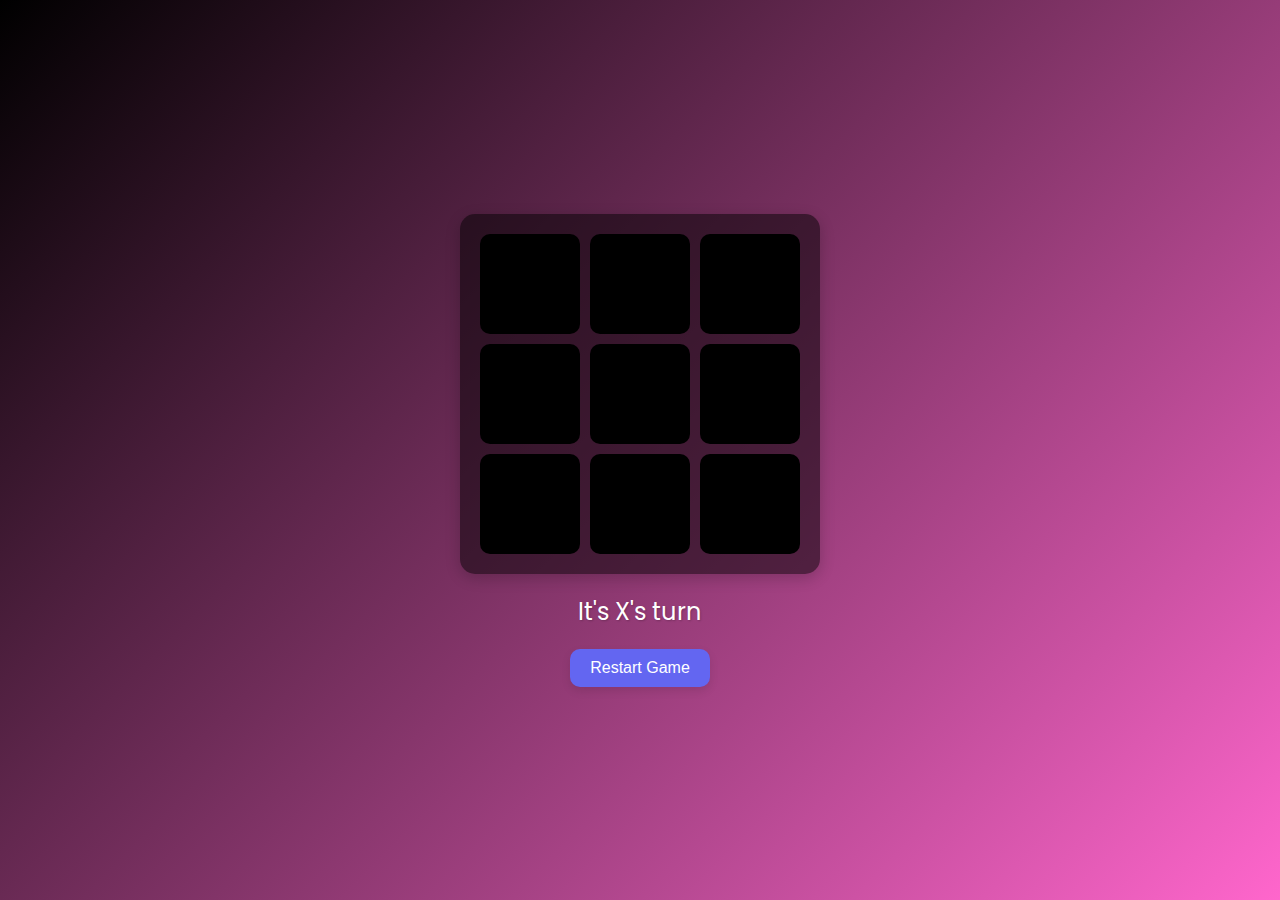
<file: index.html>
<!DOCTYPE html>
<html lang="en">
<head>
    <meta charset="UTF-8">
    <meta name="viewport" content="width=device-width, initial-scale=1.0">
    <title>Tic-Tac-Toe</title>
    <link href="https://fonts.googleapis.com/css2?family=Poppins:wght@400;600&display=swap" rel="stylesheet">
    <link rel="stylesheet" href="./PRODIGY_WD_03/style.css">
</head>
<body>
    <div id="game">
        <div class="cell" data-index="0"></div>
        <div class="cell" data-index="1"></div>
        <div class="cell" data-index="2"></div>
        <div class="cell" data-index="3"></div>
        <div class="cell" data-index="4"></div>
        <div class="cell" data-index="5"></div>
        <div class="cell" data-index="6"></div>
        <div class="cell" data-index="7"></div>
        <div class="cell" data-index="8"></div>
    </div>
    <div id="status"></div>
    <button id="restart">Restart Game</button>
    <canvas id="confetti-canvas"></canvas>
    <script src="./PRODIGY_WD_03/script.js"></script>
</body>
</html>
</file>
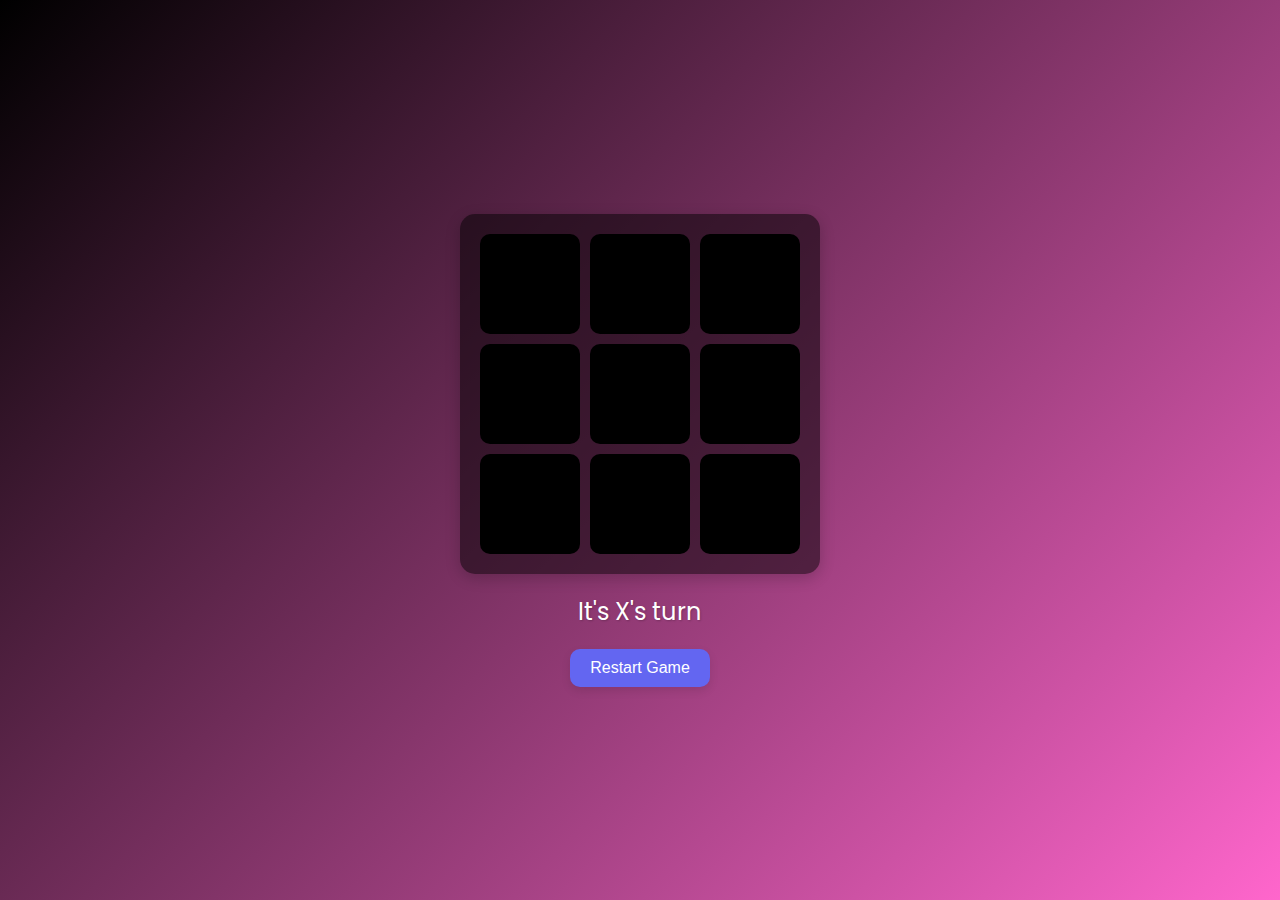
<file: PRODIGY_WD_03/index.html>
<!DOCTYPE html>
<html lang="en">
<head>
    <meta charset="UTF-8">
    <meta name="viewport" content="width=device-width, initial-scale=1.0">
    <title>Tic-Tac-Toe</title>
    <link href="https://fonts.googleapis.com/css2?family=Poppins:wght@400;600&display=swap" rel="stylesheet">
    <link rel="stylesheet" href="style.css">
</head>
<body>
    <div id="game">
        <div class="cell" data-index="0"></div>
        <div class="cell" data-index="1"></div>
        <div class="cell" data-index="2"></div>
        <div class="cell" data-index="3"></div>
        <div class="cell" data-index="4"></div>
        <div class="cell" data-index="5"></div>
        <div class="cell" data-index="6"></div>
        <div class="cell" data-index="7"></div>
        <div class="cell" data-index="8"></div>
    </div>
    <div id="status"></div>
    <button id="restart">Restart Game</button>
    <canvas id="confetti-canvas"></canvas>
    <script src="script.js"></script>
</body>
</html>
</file>
<file: PRODIGY_WD_03/style.css>
body {
    display: flex;
    flex-direction: column;
    align-items: center;
    justify-content: center;
    height: 100vh;
    margin: 0;
    font-family: 'Poppins', sans-serif;
    background: linear-gradient(135deg, #000 0%, #ff66cc 100%); /* Black and Pink */
    color: #fff; /* White text */
}

#game {
    display: grid;
    grid-template-columns: repeat(3, 100px);
    grid-gap: 10px;
    background-color: rgba(0, 0, 0, 0.5); /* Semi-transparent black */
    padding: 20px;
    border-radius: 15px;
    box-shadow: 0 4px 15px rgba(0, 0, 0, 0.2);
    transition: transform 0.3s ease, box-shadow 0.3s ease;
}

.cell {
    width: 100px;
    height: 100px;
    display: flex;
    align-items: center;
    justify-content: center;
    font-size: 2.5em;
    background-color: #000; /* Black */
    border-radius: 10px;
    cursor: pointer;
    transition: background-color 0.3s ease, transform 0.3s ease;
}

.cell:hover {
    background-color: #ff66cc; /* Pink */
    transform: scale(1.1);
}

#status {
    margin-top: 20px;
    font-size: 1.5em;
    color: #fff;
    text-shadow: 1px 1px 2px rgba(0, 0, 0, 0.2);
    transition: font-size 0.3s ease;
}

#status.winner {
    font-size: 2.5em;
    color: #ff4747;
}

#restart {
    margin-top: 20px;
    padding: 10px 20px;
    font-size: 1em;
    color: #fff;
    background-color: #6366f1;
    border: none;
    border-radius: 10px;
    cursor: pointer;
    transition: background-color 0.3s ease, transform 0.3s ease;
    box-shadow: 0 4px 10px rgba(0, 0, 0, 0.1);
}

#restart:hover {
    background-color: #4f46e5;
    transform: translateY(-3px);
    box-shadow: 0 6px 15px rgba(0, 0, 0, 0.2);
}

#confetti-canvas {
    position: fixed;
    top: 0;
    left: 0;
    width: 100%;
    height: 100%;
    pointer-events: none;
}
</file>
